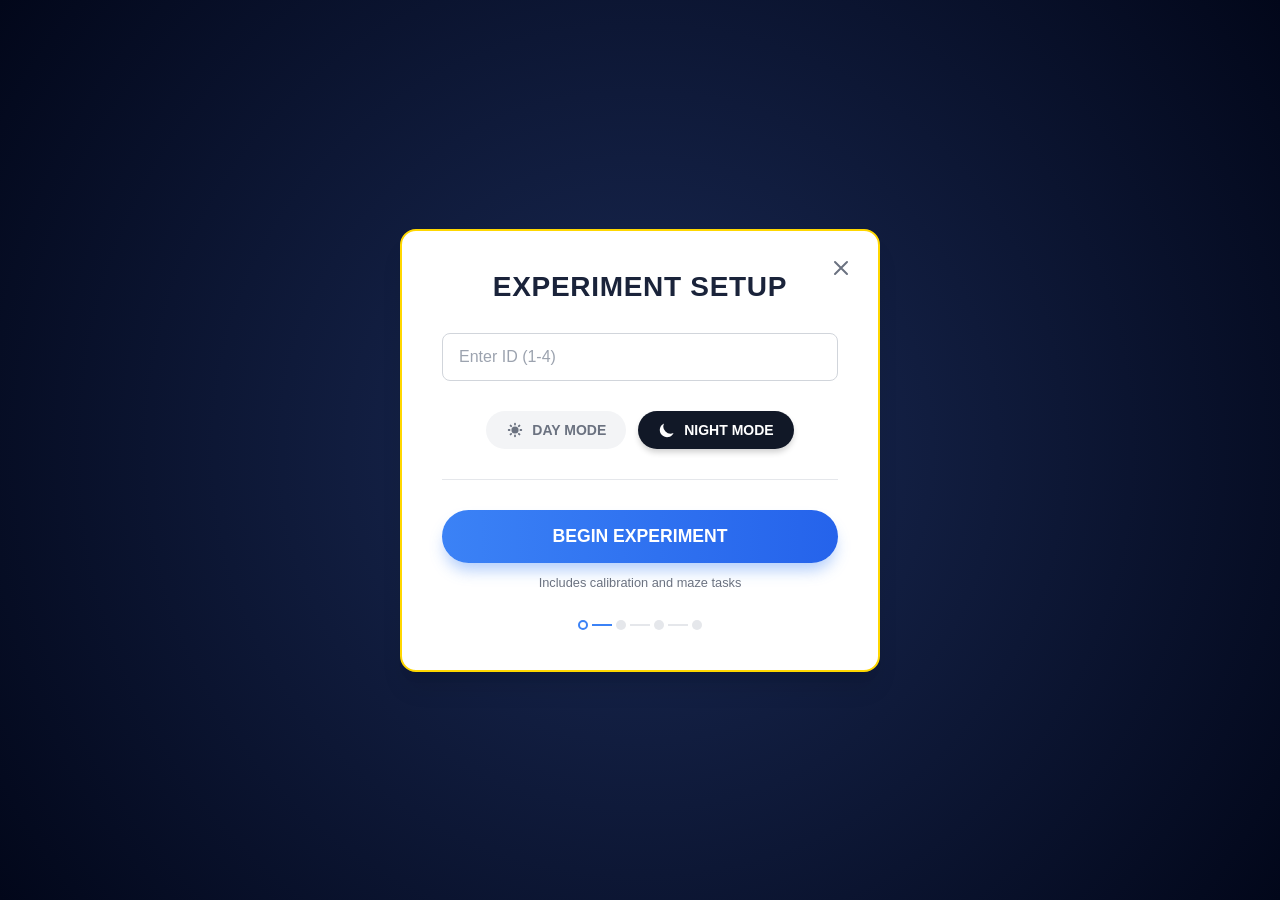
<file: index.html>
<!DOCTYPE html>
<html lang="en">
  <head>
    <meta charset="utf-8" />
    <meta http-equiv="X-UA-Compatible" content="IE=edge,chrome=1" />
    <title>Maze 3D - Research Environment</title>
    <meta name="description" content="3D Maze with Fire Simulation and Eye Tracking" />
    <meta name="viewport" content="width=device-width,initial-scale=1,maximum-scale=1,user-scalable=no" />
    <!-- Fix favicon 404 error -->
    <link rel="icon" href="data:,">
    <link rel="stylesheet" media="screen" href="assets/css/style.css" />
    <!-- WebGazer.js -->
    <script src="webgazer.js" type="text/javascript"></script>
    <style>
        /* Overlays and Essential Styles */
        #calibration-overlay, #transition-screen {
            display: none;
            position: fixed;
            top: 0; left: 0; width: 100%; height: 100%;
            background: var(--bg-color, #1a1a1a);
            z-index: 9999;
            font-family: 'Segoe UI', sans-serif;
            opacity: 0.98;
            text-align: center;
            color: white;
        }
        #transition-screen { flex-direction: column; justify-content: center; align-items: center; display: none; }
        .calib-instructions { position: absolute; top: 10%; width: 100%; text-align: center; color: var(--text-color); }
        #webgazerVideoFeed, #webgazerVideoCanvas, #webgazerFaceOverlay, #webgazerFaceFeedbackBox {
            display: block !important; visibility: visible !important;
        }

        /* --- NEW SETUP SCREEN STYLES (Matching image_0.png) --- */
        :root {
            --setup-bg-dark: #0a1124;
            --setup-card-bg: #ffffff;
            --setup-text-dark: #1a233a;
            --setup-text-gray: #6b7280;
            --setup-blue-btn: linear-gradient(90deg, #3b82f6 0%, #2563eb 100%);
            --setup-border-radius: 16px;
        }

        /* Ensure box-sizing for custom layout */
        *, *::before, *::after {
            box-sizing: border-box;
        }

        #setup-screen {
            position: fixed;
            top: 0; left: 0; width: 100%; height: 100%;
            z-index: 10000;
            display: flex;
            justify-content: center;
            align-items: center;
            /* Approximating the dark blue circuit background with a gradient */
            background: radial-gradient(circle at center, #1a2a55 0%, #02071a 100%);
            font-family: 'Segoe UI', Roboto, Helvetica, Arial, sans-serif;
        }

        .setup-box {
            background: var(--setup-card-bg);
            padding: 40px;
            border-radius: var(--setup-border-radius);
            width: 90%;
            max-width: 480px;
            text-align: center;
            box-shadow: 0 20px 25px -5px rgba(0, 0, 0, 0.1), 0 10px 10px -5px rgba(0, 0, 0, 0.04);
            position: relative;
            color: var(--setup-text-dark);
        }

        .setup-close-btn {
            position: absolute;
            top: 20px;
            right: 20px;
            background: none;
            border: none;
            cursor: pointer;
            padding: 5px;
            color: var(--setup-text-gray);
        }

        .setup-box h1 {
            margin: 0 0 30px 0;
            font-size: 1.75rem;
            font-weight: 800;
            color: var(--setup-text-dark);
            letter-spacing: 0.025em;
        }

        /* Custom Input Style */
        .input-group { margin-bottom: 30px; }
        .setup-box input#user-id {
            width: 100%;
            padding: 14px 16px;
            font-size: 1rem;
            border: 1px solid #d1d5db;
            border-radius: 8px;
            outline: none;
            color: var(--setup-text-dark);
            transition: border-color 0.2s;
            background: #fff;
            text-align: left;
        }
        .setup-box input#user-id:focus {
            border-color: #3b82f6;
            box-shadow: 0 0 0 3px rgba(59, 130, 246, 0.1);
        }
        .setup-box input::placeholder { color: #9ca3af; }

        /* Theme Select Buttons */
        .theme-select {
            display: flex;
            justify-content: center;
            gap: 12px;
            margin-bottom: 30px;
        }
        .theme-toggle-btn {
            display: flex;
            align-items: center;
            justify-content: center;
            gap: 8px;
            padding: 10px 20px;
            border-radius: 50px;
            border: none;
            font-size: 0.875rem;
            font-weight: 600;
            cursor: pointer;
            transition: all 0.2s ease;
            background: #f3f4f6;
            color: var(--setup-text-gray);
        }
        .theme-toggle-btn svg { width: 18px; height: 18px; }
        
        /* Active state for theme buttons */
        .theme-toggle-btn.active.day-btn {
            background: #fff;
            color: #f59e0b;
            box-shadow: 0 4px 6px -1px rgba(0, 0, 0, 0.1);
        }
        .theme-toggle-btn.active.night-btn {
            background: #111827;
            color: #fff;
            box-shadow: 0 4px 6px -1px rgba(0, 0, 0, 0.2);
        }

        /* Divider */
        .setup-divider {
            height: 1px;
            background: #e5e7eb;
            border: none;
            margin: 0 0 30px 0;
        }

        /* Start Button Section */
        .start-section { margin-bottom: 30px; }
        .setup-btn-main {
            width: 100%;
            padding: 16px;
            background: var(--setup-blue-btn);
            border: none;
            border-radius: 50px;
            color: white;
            font-size: 1.1rem;
            font-weight: 700;
            cursor: pointer;
            transition: transform 0.1s, box-shadow 0.2s;
            box-shadow: 0 10px 15px -3px rgba(59, 130, 246, 0.4);
            margin-bottom: 12px;
        }
        .setup-btn-main:hover { transform: translateY(-1px); box-shadow: 0 12px 20px -3px rgba(59, 130, 246, 0.5); }
        .setup-btn-main:active { transform: translateY(1px); }

        .setup-description {
            display: block;
            font-size: 0.8rem;
            color: var(--setup-text-gray);
        }

        /* Static Progress Stepper */
        .setup-progress {
            display: flex;
            align-items: center;
            justify-content: center;
            gap: 4px;
        }
        .setup-progress .dot {
            width: 10px; height: 10px;
            border-radius: 50%;
            background: #e5e7eb;
            border: 2px solid transparent;
        }
        .setup-progress .connector {
            width: 20px; height: 2px;
            background: #e5e7eb;
        }
        .setup-progress .dot.active {
            background: #fff;
            border-color: #3b82f6;
        }
        .setup-progress .connector.active {
            background: #3b82f6;
        }

        /* Loading indicator for WebGazer initialization */
        .loading-indicator {
            display: none;
            margin-top: 20px;
            padding: 15px;
            background: rgba(59, 130, 246, 0.1);
            border-radius: 8px;
            color: var(--setup-text-dark);
        }
        .loading-indicator.show {
            display: block;
        }
        .loading-indicator .spinner {
            display: inline-block;
            width: 20px;
            height: 20px;
            border: 2px solid #3b82f6;
            border-top-color: transparent;
            border-radius: 50%;
            animation: spin 1s linear infinite;
            vertical-align: middle;
            margin-right: 10px;
        }
        @keyframes spin {
            to { transform: rotate(360deg); }
        }
    </style>
  </head>
  <body class="theme-night">
    <!-- MODIFIED SETUP SCREEN -->
    <div id="setup-screen">
        <div class="setup-box">
            <button class="setup-close-btn" aria-label="Close">
                <svg width="24" height="24" fill="none" stroke="currentColor" viewBox="0 0 24 24"><path stroke-linecap="round" stroke-linejoin="round" stroke-width="2" d="M6 18L18 6M6 6l12 12"/></svg>
            </button>
            
            <h1>EXPERIMENT SETUP</h1>

            <div class="input-group">
                <input type="text" id="user-id" placeholder="Enter ID (1-4)" />
            </div>

            <div class="theme-select">
                <button class="theme-toggle-btn day-btn" onclick="setTheme('day')">
                    <svg fill="currentColor" viewBox="0 0 20 20"><path fill-rule="evenodd" d="M10 2a1 1 0 011 1v1a1 1 0 11-2 0V3a1 1 0 011-1zm4 8a4 4 0 11-8 0 4 4 0 018 0zm-.464 4.95l.707.707a1 1 0 001.414-1.414l-.707-.707a1 1 0 00-1.414 1.414zm2.12-10.607a1 1 0 010 1.414l-.706.707a1 1 0 11-1.414-1.414l.707-.707a1 1 0 011.414 0zM17 11a1 1 0 100-2h-1a1 1 0 100 2h1zm-7 4a1 1 0 011 1v1a1 1 0 11-2 0v-1a1 1 0 011-1zM5.05 6.464A1 1 0 106.465 5.05l-.708-.707a1 1 0 00-1.414 1.414l.707.707zm1.414 8.486l-.707.707a1 1 0 01-1.414-1.414l.707-.707a1 1 0 011.414 1.414zM4 11a1 1 0 100-2H3a1 1 0 000 2h1z" clip-rule="evenodd"/></svg>
                    DAY MODE
                </button>
                <button class="theme-toggle-btn night-btn active" onclick="setTheme('night')">
                    <svg fill="currentColor" viewBox="0 0 20 20"><path d="M17.293 13.293A8 8 0 016.707 2.707a8.001 8.001 0 1010.586 10.586z"/></svg>
                    NIGHT MODE
                </button>
            </div>

            <hr class="setup-divider">

            <div class="start-section">
                <button class="setup-btn-main" onclick="initiateStudy()">BEGIN EXPERIMENT</button>
                <span class="setup-description">Includes calibration and maze tasks</span>
            </div>
            
            <!-- Loading indicator -->
            <div id="loading-indicator" class="loading-indicator">
                <span class="spinner"></span>
                <span id="loading-text">Initializing...</span>
            </div>

            <div class="setup-progress">
                <div class="dot active"></div>
                <div class="connector active"></div>
                <div class="dot"></div>
                <div class="connector"></div>
                <div class="dot"></div>
                <div class="connector"></div>
                <div class="dot"></div>
            </div>
        </div>
    </div>
    <!-- END MODIFIED SETUP SCREEN -->


    <div id="transition-screen">
        <h2 id="transition-title" style="font-size: 2.5rem; margin-bottom: 1rem;">STAGE COMPLETE</h2>
        <p id="transition-msg" style="font-size: 1.2rem; margin-bottom: 2rem;">Ready for the next segment?</p>
        <button class="setup-btn" style="max-width: 300px;" onclick="resumeNextSegment()">CONTINUE TO NEXT TASK</button>
    </div>

    <div id="calibration-overlay">
        <div class="calib-instructions">
            <h2 id="calib-title" style="font-size: clamp(1.2rem, 3vw, 2rem);">EYE TRACKING CALIBRATION</h2>
            <p id="calib-instruction" style="font-weight: bold; color: #2ecc71; font-size: 1.2rem;">Please move your mouse to the GREEN DOT and click it 5 times.</p>
            <p id="calib-status">Progress: 0/9 dots</p>
        </div>
    </div>
    
    <div id="ui-layer">
        <div id="hud-left" class="hud-panel">
            <div class="webcam-container">
                <div id="webgazer-target"></div>
                <div class="scanner-overlay"></div>
            </div>
        </div>

        <div id="hud-top">
            <div id="phase-indicator" style="color: #00f0ff; font-weight: bold; padding: 10px; font-family: monospace;"></div>
            <button class="hud-btn" onclick="togglePanel('hud-left')" title="Toggle Gaze Feed">
                <svg viewBox="0 0 24 24"><path fill="currentColor" d="M12 4.5C7 4.5 2.73 7.61 1 12c1.73 4.39 6 7.5 11 7.5s9.27-3.11 11-7.5c-1.73-4.39-6-7.5-11-7.5zM12 17c-2.76 0-5-2.24-5-5s2.24-5 5-5 5 2.24 5 5-2.24 5-5 5zm0-8c-1.66 0-3 1.34-3 3s1.34 3 3 3 3-1.34 3-3-1.34-3-3-3z"/></svg>
            </button>
            <button id="btn-toggle-map" class="hud-btn" onclick="togglePanel('hud-right')" title="Toggle Map">
                <svg viewBox="0 0 24 24"><path fill="currentColor" d="M20.5 3l-.16.03L15 5.1 9 3 3.36 4.9c-.21.07-.36.25-.36.48V20.5c0 .28.22.5.5.5l.16-.03L9 18.9l6 2.1 5.64-1.9c.21-.07.36-.25.36-.48V3.5c0-.28-.22-.5-.5-.5zM15 19l-6-2.11V5l6 2.11V19z"/></svg>
            </button>
            <button class="hud-btn warning" id="btn-export" onclick="downloadMazeData()" title="Emergency Data Export">
                <svg viewBox="0 0 24 24"><path fill="currentColor" d="M19 9h-4V3H9v6H5l7 7 7-7zM5 18v2h14v-2H5z"/></svg>
            </button>
        </div>

        <div id="hud-right" class="hud-panel">
            <div id="minimap-container">
                <canvas id="minimap"></canvas>
                <canvas id="objects"></canvas>
            </div>
        </div>
    </div>

    <div id="canvasContainer"></div>

    <audio id="bumpSound">
      <source src="assets/sound/bat.mp3" />
    </audio>

    <script src="assets/js/three.min.js"></script>
    <script src="assets/js/Demonixis.Input.js"></script>
    <script src="assets/js/Demonixis.Minimap.js"></script>
    <script src="assets/js/Demonixis.GameHelper.js"></script>
    <script src="assets/js/maze3d.js"></script>

    <script>
      // =====================================================
      // [修复] 不在这里初始化 WebGazer！
      // WebGazer 的初始化完全由 maze3d.js 中的 initWebGazer() 负责
      // 这样可以避免重复初始化导致的 "t is not a function" 错误
      // =====================================================

      // Modified setTheme to handle visual button states
      function setTheme(t) {
        document.body.className = 'theme-' + t;
        localStorage.setItem('user-theme', t);

        const dayBtn = document.querySelector('.day-btn');
        const nightBtn = document.querySelector('.night-btn');
        if (dayBtn && nightBtn) {
            dayBtn.classList.toggle('active', t === 'day');
            nightBtn.classList.toggle('active', t === 'night');
        }
      }

      function togglePanel(pId) {
        var p = document.getElementById(pId);
        if (p) {
            var isHidden = (window.getComputedStyle(p).opacity === '0');
            p.style.opacity = isHidden ? '1' : '0';
            p.style.pointerEvents = isHidden ? 'auto' : 'none';
        }
      }

      // Show/hide loading indicator
      function showLoading(show, text) {
        const indicator = document.getElementById('loading-indicator');
        const loadingText = document.getElementById('loading-text');
        if (indicator) {
            indicator.classList.toggle('show', show);
            if (text && loadingText) {
                loadingText.textContent = text;
            }
        }
      }

      // Initialize on page load - only set theme, DON'T init WebGazer
      window.onload = function() {
          console.log('Page loaded');
          
          // Set theme
          const saved = localStorage.getItem('user-theme') || 'night';
          setTheme(saved);
          
          // WebGazer will be initialized in maze3d.js when calibration starts
          console.log('WebGazer will initialize during calibration phase');
      };
    </script>
  </body>
</html>
</file>
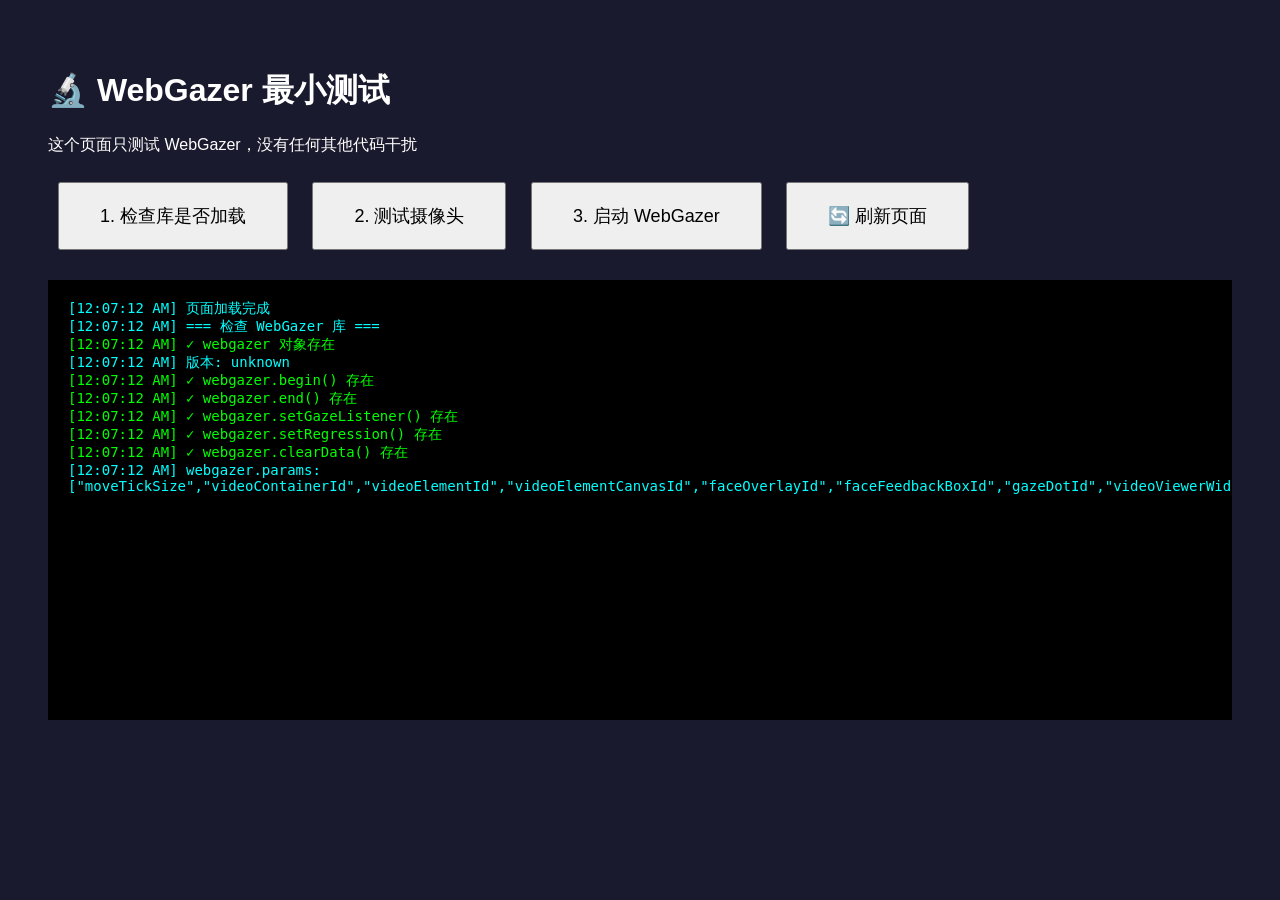
<file: test-minimal.html>
<!DOCTYPE html>
<html>
<head>
    <meta charset="utf-8">
    <title>WebGazer 最小测试</title>
    <style>
        body { 
            font-family: Arial; 
            padding: 40px; 
            background: #1a1a2e; 
            color: white; 
        }
        button {
            padding: 20px 40px;
            font-size: 18px;
            margin: 10px;
            cursor: pointer;
        }
        #log {
            background: #000;
            padding: 20px;
            margin-top: 20px;
            height: 400px;
            overflow-y: auto;
            font-family: monospace;
            font-size: 14px;
        }
        .success { color: #0f0; }
        .error { color: #f00; }
        .info { color: #0ff; }
    </style>
</head>
<body>
    <h1>🔬 WebGazer 最小测试</h1>
    <p>这个页面只测试 WebGazer，没有任何其他代码干扰</p>
    
    <button onclick="checkLibrary()">1. 检查库是否加载</button>
    <button onclick="testCamera()">2. 测试摄像头</button>
    <button onclick="testWebGazer()">3. 启动 WebGazer</button>
    <button onclick="location.reload()">🔄 刷新页面</button>
    
    <div id="log"></div>

    <!-- 你的 webgazer.js 文件 -->
    <script src="webgazer.js"></script>
    
    <script>
        function log(msg, type) {
            var el = document.getElementById('log');
            var className = type || 'info';
            el.innerHTML += '<div class="' + className + '">[' + new Date().toLocaleTimeString() + '] ' + msg + '</div>';
            el.scrollTop = el.scrollHeight;
            console.log(msg);
        }
        
        function checkLibrary() {
            log('=== 检查 WebGazer 库 ===', 'info');
            
            if (typeof webgazer === 'undefined') {
                log('❌ webgazer 未定义！文件可能没有正确加载', 'error');
                return false;
            }
            
            log('✓ webgazer 对象存在', 'success');
            
            // 检查版本
            try {
                var ver = webgazer.version || 'unknown';
                log('版本: ' + ver, 'info');
            } catch(e) {
                log('无法获取版本: ' + e.message, 'error');
            }
            
            // 检查关键方法
            var methods = ['begin', 'end', 'setGazeListener', 'setRegression', 'clearData'];
            methods.forEach(function(m) {
                if (typeof webgazer[m] === 'function') {
                    log('✓ webgazer.' + m + '() 存在', 'success');
                } else {
                    log('❌ webgazer.' + m + '() 不存在！', 'error');
                }
            });
            
            // 检查 params
            log('webgazer.params: ' + JSON.stringify(Object.keys(webgazer.params || {})), 'info');
            
            return true;
        }
        
        async function testCamera() {
            log('=== 测试摄像头 ===', 'info');
            
            try {
                // 列出设备
                var devices = await navigator.mediaDevices.enumerateDevices();
                var cameras = devices.filter(d => d.kind === 'videoinput');
                log('找到 ' + cameras.length + ' 个摄像头', 'info');
                
                // 请求权限
                log('请求摄像头权限...', 'info');
                var stream = await navigator.mediaDevices.getUserMedia({ 
                    video: { width: 640, height: 480 } 
                });
                
                log('✓ 摄像头访问成功: ' + stream.getVideoTracks()[0].label, 'success');
                
                // 停止
                stream.getTracks().forEach(t => t.stop());
                log('摄像头已释放', 'info');
                
            } catch(e) {
                log('❌ 摄像头错误: ' + e.name + ' - ' + e.message, 'error');
            }
        }
        
        async function testWebGazer() {
            log('=== 启动 WebGazer ===', 'info');
            
            if (typeof webgazer === 'undefined') {
                log('❌ WebGazer 未加载，无法继续', 'error');
                return;
            }
            
            try {
                // 清除数据
                log('清除旧数据...', 'info');
                try {
                    webgazer.clearData();
                } catch(e) {
                    log('clearData: ' + e.message, 'info');
                }
                
                // 清除 localStorage
                var cleared = 0;
                for (var key in localStorage) {
                    if (key && key.indexOf && key.indexOf('webgazer') === 0) {
                        localStorage.removeItem(key);
                        cleared++;
                    }
                }
                log('清除了 ' + cleared + ' 个 localStorage 项', 'info');
                
                // 配置
                log('配置 WebGazer...', 'info');
                webgazer.saveDataAcrossSessions(false);
                webgazer.setRegression('ridge');
                
                // 设置监听器
                webgazer.setGazeListener(function(data, time) {
                    if (data) {
                        // 只每秒打印一次
                        if (!window._lastGazeLog || Date.now() - window._lastGazeLog > 1000) {
                            log('👁 注视点: x=' + Math.round(data.x) + ', y=' + Math.round(data.y), 'success');
                            window._lastGazeLog = Date.now();
                        }
                    }
                });
                
                // 启动
                log('调用 webgazer.begin()...', 'info');
                await webgazer.begin();
                
                log('✓✓✓ WebGazer 启动成功！✓✓✓', 'success');
                
                // 显示视频
                webgazer.showVideoPreview(true);
                webgazer.showPredictionPoints(true);
                log('视频预览已启用', 'success');
                
            } catch(e) {
                log('❌❌❌ WebGazer 启动失败 ❌❌❌', 'error');
                log('错误类型: ' + e.name, 'error');
                log('错误信息: ' + e.message, 'error');
                log('完整错误: ' + JSON.stringify(e, Object.getOwnPropertyNames(e), 2), 'error');
                
                // 特定错误分析
                if (e.message && e.message.includes('not a function')) {
                    log('', 'info');
                    log('=== 错误分析 ===', 'error');
                    log('这个错误通常意味着 webgazer.js 文件有问题', 'error');
                    log('可能原因：', 'error');
                    log('1. webgazer.js 文件损坏或不完整', 'error');
                    log('2. webgazer.js 版本太旧或太新', 'error');
                    log('3. 缺少依赖的模型文件', 'error');
                    log('', 'info');
                    log('建议：下载最新版 webgazer.js', 'info');
                    log('https://webgazer.cs.brown.edu/webgazer.js', 'info');
                }
            }
        }
        
        // 页面加载时自动检查
        window.onload = function() {
            log('页面加载完成', 'info');
            checkLibrary();
        };
    </script>
</body>
</html>
</file>
<file: assets/css/style.css>
:root {
    --bg-color: #0B132B;
    --panel-bg: rgba(0, 20, 40, 0.7);
    --accent-color: #FFD700;
    --text-color: #FFFFFF;
    --border-color: rgba(255, 255, 255, 0.3);
}

body.theme-day {
    --bg-color: #F0F4F8;
    --panel-bg: rgba(255, 255, 255, 0.85);
    --accent-color: #1C2541;
    --text-color: #0B132B;
    --border-color: rgba(0, 0, 0, 0.15);
}

body {
    margin: 0;
    padding: 0;
    overflow: hidden;
    background-color: var(--bg-color);
    width: 100vw;
    height: 100vh;
}

#canvasContainer {
    position: absolute;
    top: 0; left: 0;
    width: 100%;
    height: 100%;
    z-index: 1;
}

#ui-layer {
    position: fixed;
    top: 0; left: 0;
    width: 100%; height: 100%;
    pointer-events: none;
    z-index: 1000;
    display: flex;
    justify-content: space-between;
    padding: 2vh 2vw;
    box-sizing: border-box;
    font-family: 'Segoe UI', Tahoma, Geneva, Verdana, sans-serif;
    opacity: 0;
    transition: opacity 1s;
}

.hud-panel, #hud-top {
    pointer-events: auto;
}

#hud-left, #hud-right {
    display: flex;
    flex-direction: column;
    align-items: center;
    margin-top: 2vh;
}

/* 响应式摄像头容器 */
.webcam-container {
    width: clamp(120px, 15vw, 180px);
    height: clamp(120px, 15vw, 180px);
    border-radius: 50%;
    border: 3px solid var(--accent-color);
    box-shadow: 0 0 15px var(--accent-color);
    overflow: hidden;
    background: #000;
    position: relative;
}

#webgazer-target {
    position: absolute;
    top: 0; left: 0;
    width: 100%; height: 100%;
}

.scanner-overlay {
    position: absolute;
    top: 0; left: 0;
    width: 100%; height: 100%;
    border-radius: 50%;
    background: linear-gradient(180deg, transparent 0%, var(--accent-color) 50%, transparent 100%);
    background-size: 100% 200%;
    animation: scan 3s linear infinite;
    pointer-events: none;
    opacity: 0.2;
}

@keyframes scan {
    0% { background-position: 0% -100%; }
    100% { background-position: 0% 200%; }
}

/* 响应式小地图容器 */
#minimap-container {
    width: clamp(150px, 20vw, 250px);
    height: clamp(150px, 20vw, 250px);
    background: var(--panel-bg);
    backdrop-filter: blur(5px);
    border: 2px solid var(--border-color);
    border-radius: 15px;
    position: relative;
    overflow: hidden;
    display: flex;
    align-items: center;
    justify-content: center;
}

#minimap, #objects {
    position: absolute;
    max-width: 95%;
    max-height: 95%;
    object-fit: contain;
}

#hud-top {
    position: fixed;
    top: 2vh; left: 50%;
    transform: translateX(-50%);
    background: rgba(0, 0, 0, 0.6);
    backdrop-filter: blur(10px);
    padding: 0.5rem 1.5rem;
    border-radius: 30px;
    border: 1px solid var(--border-color);
    display: flex; gap: 1rem;
    z-index: 1001;
}

.hud-btn {
    background: transparent;
    border: none;
    color: white;
    width: clamp(30px, 4vw, 40px);
    height: clamp(30px, 4vw, 40px);
    cursor: pointer;
    border-radius: 50%;
    display: flex; align-items: center; justify-content: center;
    transition: all 0.2s;
}

.hud-btn svg { width: 70%; height: 70%; }
.hud-btn:hover { background: rgba(255, 255, 255, 0.2); color: var(--accent-color); }

/* Setup Screen 响应式修改 */
#setup-screen {
    position: fixed;
    top: 0; left: 0;
    width: 100vw; height: 100vh;
    background: var(--bg-color);
    z-index: 2000;
    display: flex; justify-content: center; align-items: center;
}

.setup-box {
    width: 90%;
    max-width: 500px;
    text-align: center;
    border: 2px solid var(--accent-color);
    padding: 2rem;
    border-radius: 20px;
    background: var(--panel-bg);
    color: var(--text-color);
    box-sizing: border-box;
}

.setup-box h1 {
    font-size: clamp(1.5rem, 5vw, 2.5rem);
    margin-bottom: 1.5rem;
}

.setup-btn {
    width: 100%;
    margin-bottom: 1rem;
    background: transparent;
    border: 1px solid var(--border-color);
    color: var(--text-color);
    padding: 1.5rem; border-radius: 10px;
    cursor: pointer; transition: 0.3s;
    font-size: 1rem;
}

.setup-btn:hover { border-color: var(--accent-color); background: rgba(255,215,0,0.1); }

/* --- 校准阶段增强样式 (改为绿色) --- */
.calibration-dot {
    position: absolute;
    width: 25px;
    height: 25px;
    background: #2ecc71; /* 已改为翠绿色 */
    border: 3px solid #fff;
    border-radius: 50%;
    cursor: pointer;
    transform: translate(-50%, -50%);
    z-index: 10000;
    box-shadow: 0 0 15px rgba(46, 204, 113, 0.7);
    transition: transform 0.2s, background 0.2s;
}

.calibration-dot:hover {
    transform: translate(-50%, -50%) scale(1.4);
    background: #ffffff;
    box-shadow: 0 0 25px rgba(255, 255, 255, 1);
}

@keyframes pulse-green {
    0% { box-shadow: 0 0 0 0 rgba(46, 204, 113, 0.7); }
    70% { box-shadow: 0 0 0 15px rgba(46, 204, 113, 0); }
    100% { box-shadow: 0 0 0 0 rgba(46, 204, 113, 0); }
}

.calibration-dot-active {
    animation: pulse-green 1.5s infinite;
}
</file>
